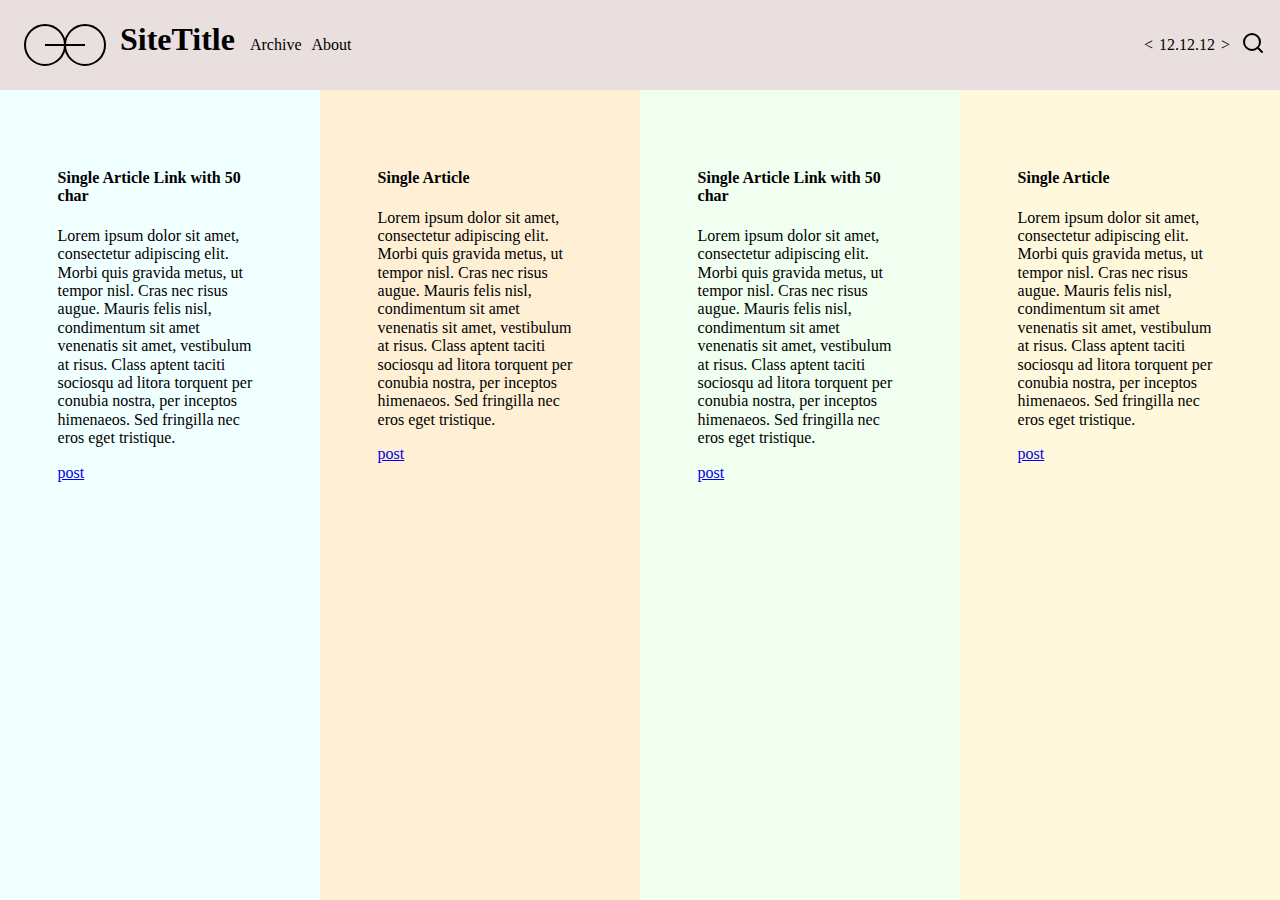
<file: 4_Columns/index.html>
<!DOCTYPE html>
<html lang="en">
<head>
    <meta charset="UTF-8">
    <meta name="viewport" content="width=device-width, initial-scale=1.0">
    <link rel="stylesheet" href="style.css">
    <link rel="stylesheet" href="normalize.css">
    <title>Document</title>
</head>
<body id="front-page">
    <header>
        <nav>
            <a href="index.html" class="icon-link"><svg xmlns="http://www.w3.org/2000/svg" class="icon" viewBox="0 0 100 100" width="100" height="100">
                <circle cx="30" cy="50" r="20" stroke="black" stroke-width="2" fill="none" />
                <circle cx="70" cy="50" r="20" stroke="black" stroke-width="2" fill="none" />
                <line x1="30" y1="50" x2="70" y2="50" stroke="black" stroke-width="2" />
              </svg>
              <h1>SiteTitle</h1></a>
            <a href="archives.html">Archive</a>
            <a href="about.html">About</a>
        </nav>
        <nav>
            <div><button><</button>12.12.12<button>></button></div>
            <a class="search-icon" href="search.html"><svg xmlns="http://www.w3.org/2000/svg" viewBox="0 0 24 24" width="24" height="24" fill="none" stroke="currentColor" stroke-width="2" stroke-linecap="round" stroke-linejoin="round">
                <circle cx="11" cy="11" r="8"/>
                <line x1="21" y1="21" x2="16.65" y2="16.65"/>
              </svg>
              </a>
        </nav>
    </header>
    <main id="front-page">
        <article>
            <h4>Single Article Link with 50 char</h4>
            <P>
                Lorem ipsum dolor sit amet, consectetur adipiscing elit. Morbi quis gravida metus, ut tempor nisl. 
                Cras nec risus augue. Mauris felis nisl, condimentum sit amet venenatis sit amet, vestibulum at risus. 
                Class aptent taciti sociosqu ad litora torquent per conubia nostra, per inceptos himenaeos. Sed fringilla nec eros eget tristique. 
            </P>
            <a href="post.html">post</a>
        </article>
        <article>
            <h4>Single Article</h4>
            <P>
                Lorem ipsum dolor sit amet, consectetur adipiscing elit. Morbi quis gravida metus, ut tempor nisl. 
                Cras nec risus augue. Mauris felis nisl, condimentum sit amet venenatis sit amet, vestibulum at risus. 
                Class aptent taciti sociosqu ad litora torquent per conubia nostra, per inceptos himenaeos. Sed fringilla nec eros eget tristique. 
            </P>
            <a href="post.html">post</a>
        </article>
        <article>
            <h4>Single Article Link with 50 char</h4>
            <P>
                Lorem ipsum dolor sit amet, consectetur adipiscing elit. Morbi quis gravida metus, ut tempor nisl. 
                Cras nec risus augue. Mauris felis nisl, condimentum sit amet venenatis sit amet, vestibulum at risus. 
                Class aptent taciti sociosqu ad litora torquent per conubia nostra, per inceptos himenaeos. Sed fringilla nec eros eget tristique. 
            </P>
            <a href="post.html">post</a>
        </article>
        <article>
            <h4>Single Article</h4>
            <P>
                Lorem ipsum dolor sit amet, consectetur adipiscing elit. Morbi quis gravida metus, ut tempor nisl. 
                Cras nec risus augue. Mauris felis nisl, condimentum sit amet venenatis sit amet, vestibulum at risus. 
                Class aptent taciti sociosqu ad litora torquent per conubia nostra, per inceptos himenaeos. Sed fringilla nec eros eget tristique. 
            </P>
            <a href="post.html">post</a>
        </article>
    </main>
</body>
<script src="app.js"></script>
</html>
</file>
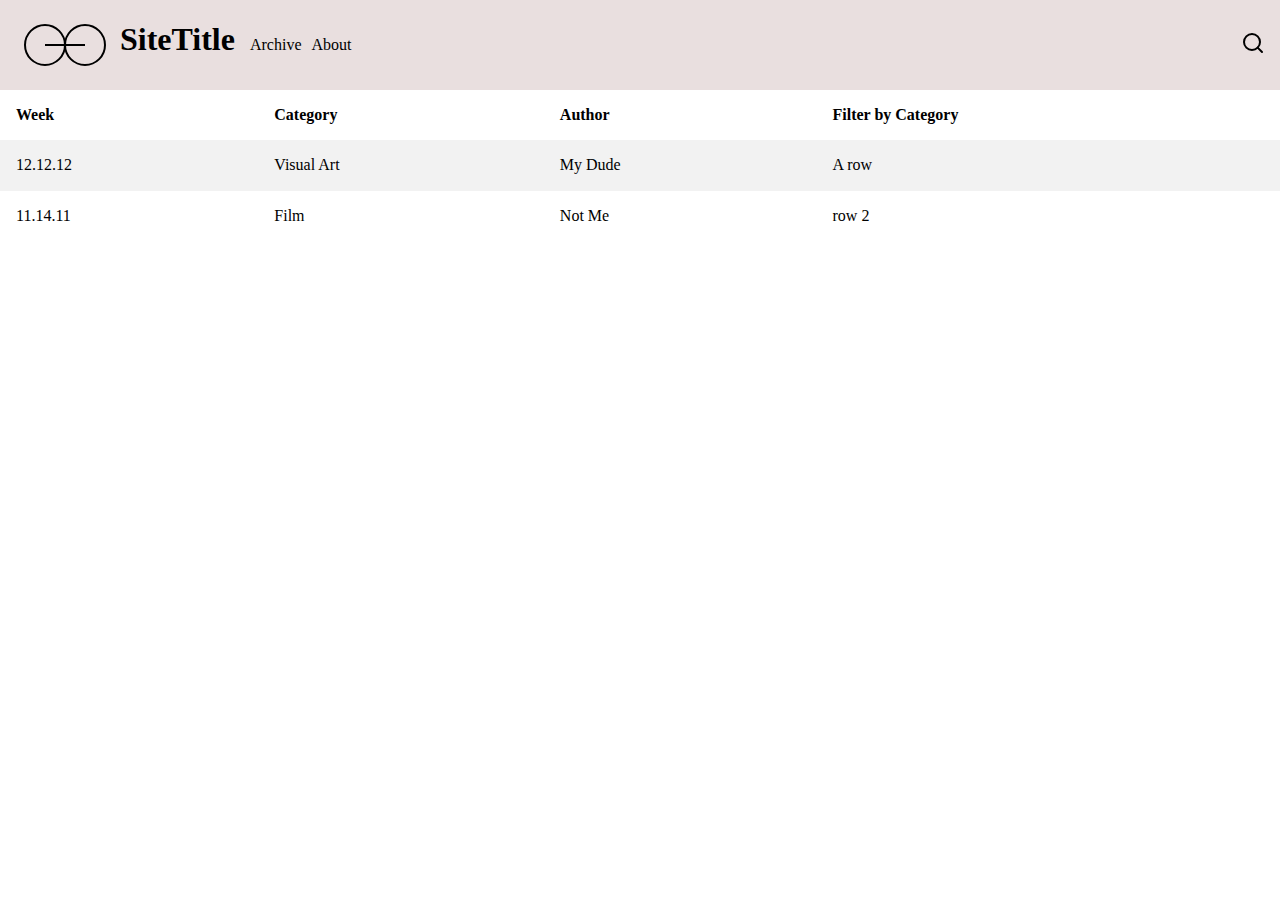
<file: 4_Columns/archives.html>
<!DOCTYPE html>
<html lang="en">
<head>
    <meta charset="UTF-8">
    <meta name="viewport" content="width=device-width, initial-scale=1.0">
    <link rel="stylesheet" href="normalize.css">
    <link rel="stylesheet" href="style.css">
    <title>Document</title>
</head>
<body >
    <header>
        <nav>
            <a href="index.html" class="icon-link"><svg xmlns="http://www.w3.org/2000/svg" class="icon" viewBox="0 0 100 100" width="100" height="100">
                <circle cx="30" cy="50" r="20" stroke="black" stroke-width="2" fill="none" />
                <circle cx="70" cy="50" r="20" stroke="black" stroke-width="2" fill="none" />
                <line x1="30" y1="50" x2="70" y2="50" stroke="black" stroke-width="2" />
              </svg>
              <h1>SiteTitle</h1></a>
            <a href="archives.html">Archive</a>
            <a href="about.html">About</a>
        </nav>
        <nav>
            <a class="search-icon" href="search.html"><svg xmlns="http://www.w3.org/2000/svg" viewBox="0 0 24 24" width="24" height="24" fill="none" stroke="currentColor" stroke-width="2" stroke-linecap="round" stroke-linejoin="round">
                <circle cx="11" cy="11" r="8"/>
                <line x1="21" y1="21" x2="16.65" y2="16.65"/>
              </svg>
              </a>
        </nav>
    </header>
    <main id="archives">
        <dvi>
            <table id="aTable">
                <tr>
                    <th onclick="sortTable(0)">Week</th>
                    <th onclick="sortTable(1)">Category</th>
                    <th onclick="sortTable(2)">Author</th>
                    <th onclick="sortTable(3)">Filter by Category</th>
                </tr>
                <tr>
                    <td>12.12.12</td>
                    <td>Visual Art</td>
                    <td>My Dude</td>
                    <td>A row</td>
                </tr>
                <tr>
                    <td>11.14.11</td>
                    <td>Film</td>
                    <td>Not Me</td>
                    <td>row 2</td>
                </tr>
            </table>
        </dvi>
    </main>
</body>
    <script src="app.js"></script>
</html>
</file>
<file: 4_Columns/style.css>
body#front-page{
    height: 100vh;
    width: 100vw;;
    overflow-x: hidden;
    overflow-y: hidden;
    display: flex;
    flex-direction: column;
}
main#front-page{
    display: flex;
    flex-direction: row;
    height: 95vh;
    width: 100vw;
}
main#front-page article{
    padding: 4.5vw;
}
main#front-page article:nth-child(1){
    background-color: azure;
}
main#front-page article:nth-child(2){
    background-color: papayawhip;
}
main#front-page article:nth-child(3){
    background-color: honeydew;
}
main#front-page article:nth-child(4){
    background-color: cornsilk;
}

header{
    display: flex;
    background-color: rgb(233, 223, 223);
    height: 10vh;
    text-align: center;
    justify-content: space-between;
    padding: 0 10px;   
}
header nav h1, header nav a, head nav div{
    display: inline-block;
    padding: 5px;
}
header nav {
    display: flex;
    flex-direction: row;
    align-items: center;
    justify-content: center;
}
header nav button{
    background-color: transparent;
    border: none;
}
header nav button:hover{
    color:red;
}
header nav a{
    color: black;
    text-decoration: none;
}
.icon-link{
    display: flex;
    justify-content: center;
}

.search-icon{
    color:black;
}
.search-icon:hover{
    color:red;
}

main#archives{
    display: flex;
    justify-content: center;
    width: 100vw;
}
#archives table{
    width: 100vw;
    border-spacing: 0;
    
}
th {
    cursor: pointer;
  }
  
  th, td {
    text-align: left;
    padding: 16px;
  }
  
  tr:nth-child(even) {
    background-color: #f2f2f2
  }
</file>
